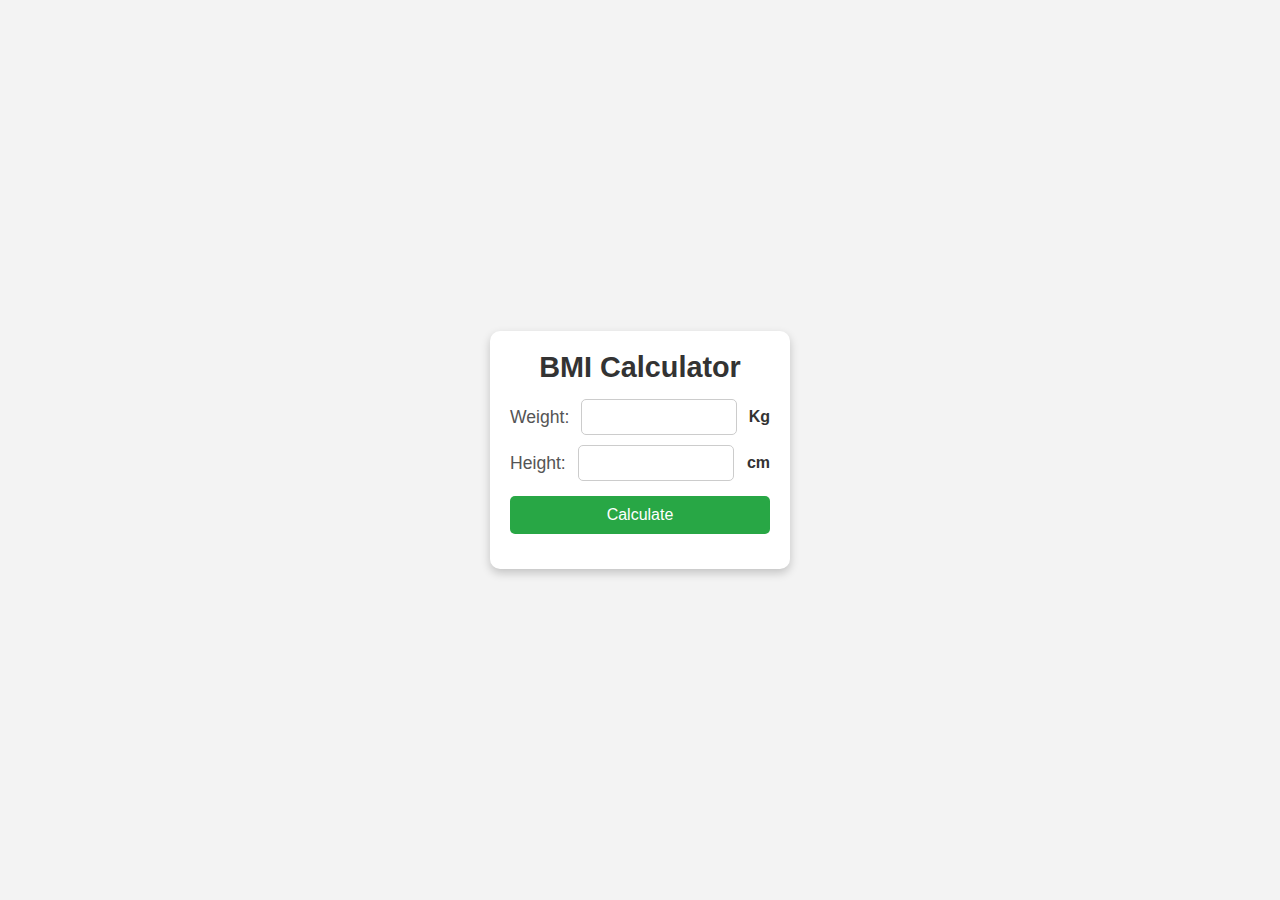
<file: BMICalculator/index.html>
<!DOCTYPE html>
<html lang="en">
<head>
  <meta charset="UTF-8">
  <meta name="viewport" content="width=device-width, initial-scale=1.0">
  <title>BMI Calculator</title>
  <link rel="stylesheet" href="style.css" />
</head>
<body>
  <div class="parent">
    <h1>BMI Calculator</h1>
    
      <div class="weight">
        <label for="weight">Weight:</label>
        <input id="weight" type="number">
        <p>Kg</p>
      </div>
      <div class="height">
        <label for="height">Height:</label>
        <input id="height" type="number">
        <p>cm</p>
      </div>
    
    <div class="calc">
      <button onclick="calculateResult()">Calculate</button>
    </div>
    <h2 id="res"></h2>
  </div>

  <script src="script.js"></script>
</body>
</html>
</file>
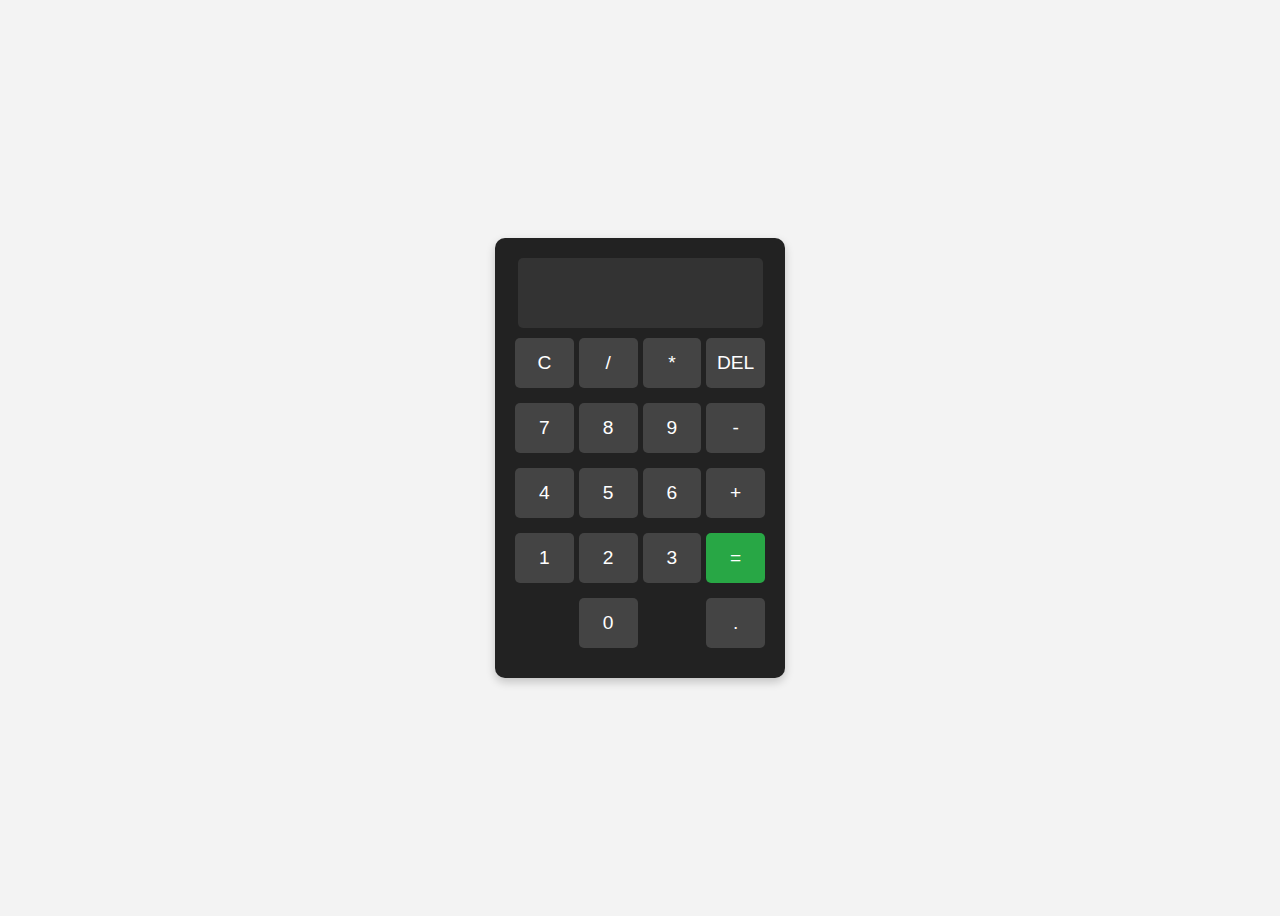
<file: calculator/index.html>
<!DOCTYPE html>
<html lang="en">
<head>
    <meta charset="UTF-8">
    <meta name="viewport" content="width=device-width, initial-scale=1.0">
    <title>Simple Calculator</title>
    <link rel="stylesheet" href="style.css">
</head>
<body>
  
    <div class="calculator">
        <input type="text" id="display" disabled>
        <div class="buttons">
            <button class="btn" onclick="clearDisplay()">C</button>
            <button class="btn" onclick="appendCharacter('/')">/</button>
            <button class="btn" onclick="appendCharacter('*')">*</button>
            <button class="btn" onclick="deleteLast()">DEL</button>

            <button class="btn" onclick="appendCharacter('7')">7</button>
            <button class="btn" onclick="appendCharacter('8')">8</button>
            <button class="btn" onclick="appendCharacter('9')">9</button>
            <button class="btn" onclick="appendCharacter('-')">-</button>

            <button class="btn" onclick="appendCharacter('4')">4</button>
            <button class="btn" onclick="appendCharacter('5')">5</button>
            <button class="btn" onclick="appendCharacter('6')">6</button>
            <button class="btn add" onclick="appendCharacter('+')">+</button>

            <button class="btn" onclick="appendCharacter('1')">1</button>
            <button class="btn" onclick="appendCharacter('2')">2</button>
            <button class="btn" onclick="appendCharacter('3')">3</button>
            <button class="btn equal" onclick="calculateResult()">=</button>

            <button class="btn zero" onclick="appendCharacter('0')">0</button>
            <button class="btn period" onclick="appendCharacter('.')">.</button>
        </div>
    </div>

    <script src="script.js"></script>
</body>
</html>
</file>
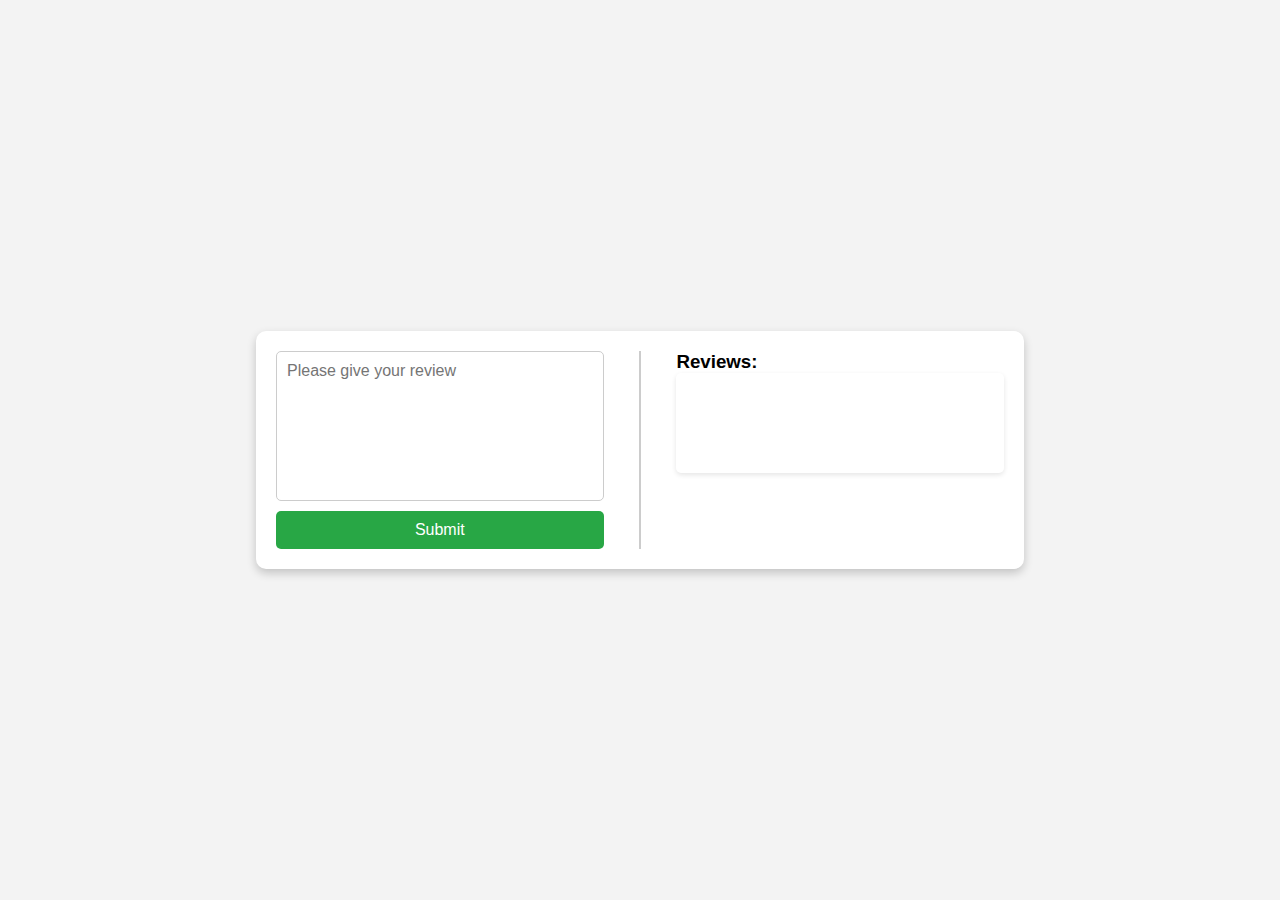
<file: Review/index.html>
<!DOCTYPE html>
<html lang="en">
<head>
  <meta charset="UTF-8">
  <meta name="viewport" content="width=device-width, initial-scale=1.0">
  <title>Review</title>
  <link rel="stylesheet" href="style.css" />
</head>
<body>
  <div class="parent">
    <div class="review-form">
      <textarea id="text-area"  type = text placeholder="Please give your review"></textarea> 
      <button id="submit-btn" >Submit</button>
    </div>
    <div class="vertical-line"></div>

    <div class="reviews">
      <h3>Reviews:</h3>
      <div class="post">
        <ul id="post"></ul>
      </div>
    </div>
  </div>

  <script src="script.js"></script>
</body>
</html>
</file>
<file: calculator/style.css>
body {
  display: flex;
  justify-content: center;
  align-items: center;
  height: 100vh;
  background-color: #f3f3f3;
  font-family: Arial, sans-serif;
}

.calculator {
  width: 250px;
  background: #222;
  padding: 20px;
  border-radius: 10px;
  box-shadow: 0px 4px 10px rgba(0, 0, 0, 0.2);
  text-align: center;
}

#display {
  width: 90%;
  height: 50px;
  font-size: 1.5em;
  text-align: right;
  padding: 10px;
  border: none;
  background: #333;
  color: white;
  border-radius: 5px;
  margin-bottom: 10px;
}

.buttons {
    display: grid;
    grid-template-columns: repeat(4, 1fr);
    grid-template-rows: repeat(5, 60px);
    gap: 5px;
}


.btn {
  height: 50px;
  font-size: 1.2em;
  border: none;
  background: #444;
  color: white;
  border-radius: 5px;
  cursor: pointer;
  transition: 0.3s;
}

.btn:hover {
  background: #666;
}

.equal {
  /* grid-column: span 2; */
  background: #28a745;
}

.equal:hover {
  background: #218838;
}

.zero {
  grid-column: 2 / 3;
}
.period{
  grid-column: 4/5;
}
</file>
<file: Review/style.css>
* {
  margin: 0;
  padding: 0;
  box-sizing: border-box;
  font-family: Arial, sans-serif;
}


body {
  display: flex;
  justify-content: center;
  align-items: center;
  height: 100vh;
  background-color: #f3f3f3;
}


.parent {
  display: flex;
  width: 60%;
  background: white;
  padding: 20px;
  border-radius: 10px;
  box-shadow: 0px 4px 10px rgba(0, 0, 0, 0.2);
  justify-content: space-between;
}


.review-form {
  width: 45%;
  display: flex;
  flex-direction: column;
  align-items: center;
}

#text-area {
  width: 100%;
  height: 150px;
  padding: 10px;
  border: 1px solid #ccc;
  border-radius: 5px;
  resize: none;
  font-size: 1em;
}

#submit-btn {
  margin-top: 10px;
  width: 100%;
  padding: 10px;
  background-color: #28a745;
  color: white;
  border: none;
  border-radius: 5px;
  cursor: pointer;
  font-size: 1em;
  transition: background 0.3s;
}

#submit-btn:hover {
  background-color: #218838;
}


.vertical-line {
  width: 2px;
  height: 500px auto;
  background-color: #ccc;
  margin: 0 20px;
}


.reviews {
  width: 45%;
}

.post {
  padding: 10px;
  background: #fff;
  border-radius: 5px;
  box-shadow: 0px 2px 5px rgba(0, 0, 0, 0.1);
  min-height: 100px;
  overflow-y: auto;
}

#post {
  list-style: none;
}

#post li {
  padding: 10px;
  background: #f8f9fa;
  margin-bottom: 10px;
  border-radius: 5px;
  box-shadow: 0px 2px 5px rgba(0, 0, 0, 0.1);
}
</file>
<file: BMICalculator/style.css>
/* General Reset */
* {
  margin: 0;
  padding: 0;
  box-sizing: border-box;
  font-family: Arial, sans-serif;
}

/* Centering the Calculator */
body {
  display: flex;
  justify-content: center;
  align-items: center;
  height: 100vh;
  background-color: #f3f3f3;
}

/* Container Styling */
.parent {
  background: white;
  padding: 20px;
  border-radius: 10px;
  box-shadow: 0px 4px 10px rgba(0, 0, 0, 0.2);
  text-align: center;
  width: 300px;
}

/* Title Styling */
h1 {
  font-size: 1.8em;
  color: #333;
  margin-bottom: 15px;
}

/* Input Field Styling */
.weight,
.height {
  display: flex;
  justify-content: space-between;
  align-items: center;
  margin: 10px 0;
}

label {
  font-size: 1.1em;
  color: #555;
}

input {
  width: 60%;
  padding: 8px;
  border: 1px solid #ccc;
  border-radius: 5px;
  text-align: center;
  font-size: 1em;
}

p {
  font-size: 1em;
  color: #333;
  font-weight: bold;
}

/* Button Styling */
.calc {
  margin-top: 15px;
}

button {
  width: 100%;
  padding: 10px;
  background-color: #28a745;
  color: white;
  border: none;
  border-radius: 5px;
  cursor: pointer;
  font-size: 1em;
  transition: background 0.3s;
}

button:hover {
  background-color: #218838;
}

/* Result Styling */
h2 {
  margin-top: 15px;
  font-size: 1.3em;
  color: #222;
}

/* Chrome, Safari, Edge, Opera */
input::-webkit-outer-spin-button,
input::-webkit-inner-spin-button {
  -webkit-appearance: none;
  margin: 0;
}

/* Firefox */
input[type=number] {
  -moz-appearance: textfield;
}
</file>
